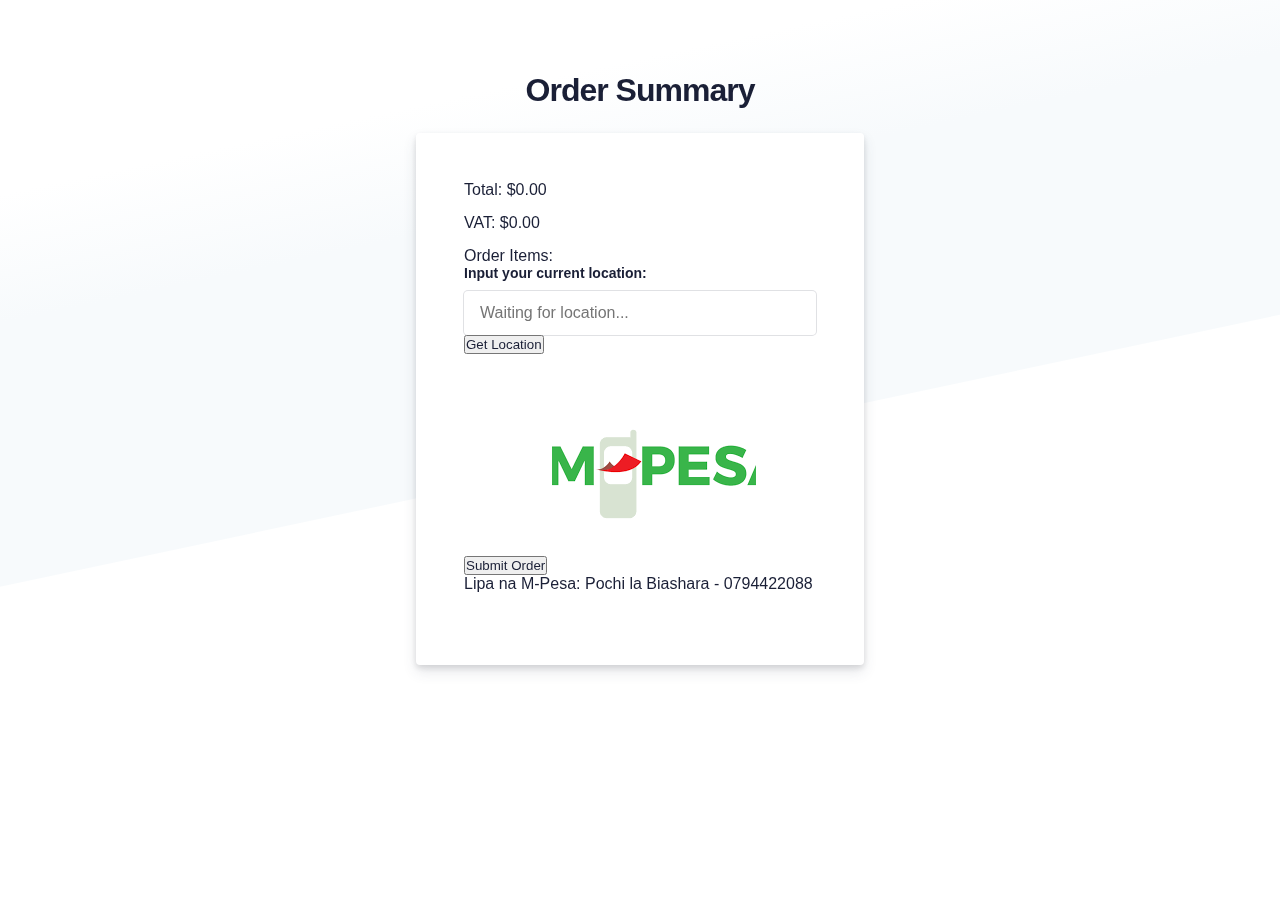
<file: checkout.html>
<!DOCTYPE html>
<html lang="en">
<head>
    <meta charset="UTF-8">
    <meta name="viewport" content="width=device-width, initial-scale=1.0">
    <title>Checkout</title>
    <link rel="stylesheet" type="text/css" href="page.css">
</head>
<body>
    <div class="login-root">
        <div class="box-root flex-flex flex-direction--column" style="min-height: 100vh;flex-grow: 1;">
            <div class="loginbackground box-background--white padding-top--64">
                <div class="loginbackground-gridContainer">
                    <div class="box-root flex-flex" style="grid-area: top / start / 8 / end;">
                        <div class="box-root" style="background-image: linear-gradient(white 0%, rgb(247, 250, 252) 33%); flex-grow: 1;">
                        </div>
                    </div>
                </div>
            </div>
            <div class="box-root padding-top--24 flex-flex flex-direction--column" style="flex-grow: 1; z-index: 9;">
                <div class="box-root padding-top--48 padding-bottom--24 flex-flex flex-justifyContent--center">
                    <h1>Order Summary</h1>
                </div>
                <div class="formbg-outer">
                    <div class="formbg">
                        <div class="formbg-inner padding-horizontal--48">
                            <div id="total" class="padding-bottom--15">Total: </div>
                            <div id="vat" class="padding-bottom--15">VAT: </div>
                            <div>Order Items:</div>
                            <div id="orderItems"></div>
                            <div class="field padding-bottom--24">
                                <label for="location">Input your current location:</label>
                                <input type="text" id="location" placeholder="Waiting for location...">
                                <button class="button" onclick="getLocation()">Get Location</button>
                            </div>
                            <div class="mpesa padding-bottom--24">
                                <button class="button" onclick="submitOrder()">Submit Order</button>
                                <img src="mpesa.png" alt="M-Pesa Logo">
                                <p>Lipa na M-Pesa: Pochi la Biashara - 0794422088</p>
                            </div>
                        </div>
                    </div>
                </div>
            </div>
        </div>
    </div>

    <script src="products.js"></script>
    <script>
        function submitOrder() {
            setTimeout(() => {
                const mpesaCode = prompt("Please enter the M-Pesa code:");
                if (mpesaCode !== null && mpesaCode !== "") {
                    setTimeout(() => {
                        alert("Order accepted. Kindly wait for its arrival.");
                    }, 1000);
                }
            }, 1000);
        }

        function getLocation() {
            console.log("Get Location button clicked"); // Debugging line
            if (navigator.geolocation) {
                navigator.geolocation.getCurrentPosition(showPosition, showError);
            } else {
                alert("Geolocation is not supported by this browser.");
            }
        }

        function showPosition(position) {
            const latitude = position.coords.latitude;
            const longitude = position.coords.longitude;
            const locationInput = document.getElementById('location');
            locationInput.value = `Latitude: ${latitude}, Longitude: ${longitude}`;

            // Open Google Maps with the obtained coordinates
            const googleMapsUrl = `https://www.google.com/maps?q=${latitude},${longitude}`;
            window.open(googleMapsUrl);
        }

        function showError(error) {
            switch (error.code) {
                case error.PERMISSION_DENIED:
                    alert("User denied the request for Geolocation.");
                    break;
                case error.POSITION_UNAVAILABLE:
                    alert("Location information is unavailable.");
                    break;
                case error.TIMEOUT:
                    alert("The request to get user location timed out.");
                    break;
                case error.UNKNOWN_ERROR:
                    alert("An unknown error occurred.");
                    break;
            }
        }

        let cart = JSON.parse(localStorage.getItem('cart')) || [];
        let total = 0;
        cart.forEach(item => {
            let positionProduct = products.findIndex((value) => value.id == item.product_id);
            let info = products[positionProduct];
            total += info.price * item.quantity;
        });
        let vat = total * 0.14;
        let totalPrice = total + vat;

        document.getElementById('total').innerText = `Total: $${total.toFixed(2)}`;
        document.getElementById('vat').innerText = `VAT: $${vat.toFixed(2)}`;

        let orderItems = document.getElementById('orderItems');
        cart.forEach(item => {
            let positionProduct = products.findIndex((value) => value.id == item.product_id);
            let info = products[positionProduct];
            let itemElement = document.createElement('div');
            itemElement.innerText = `${info.name} - Quantity: ${item.quantity}`;
            orderItems.appendChild(itemElement);
        });
    </script>
</body>
</html>
</file>
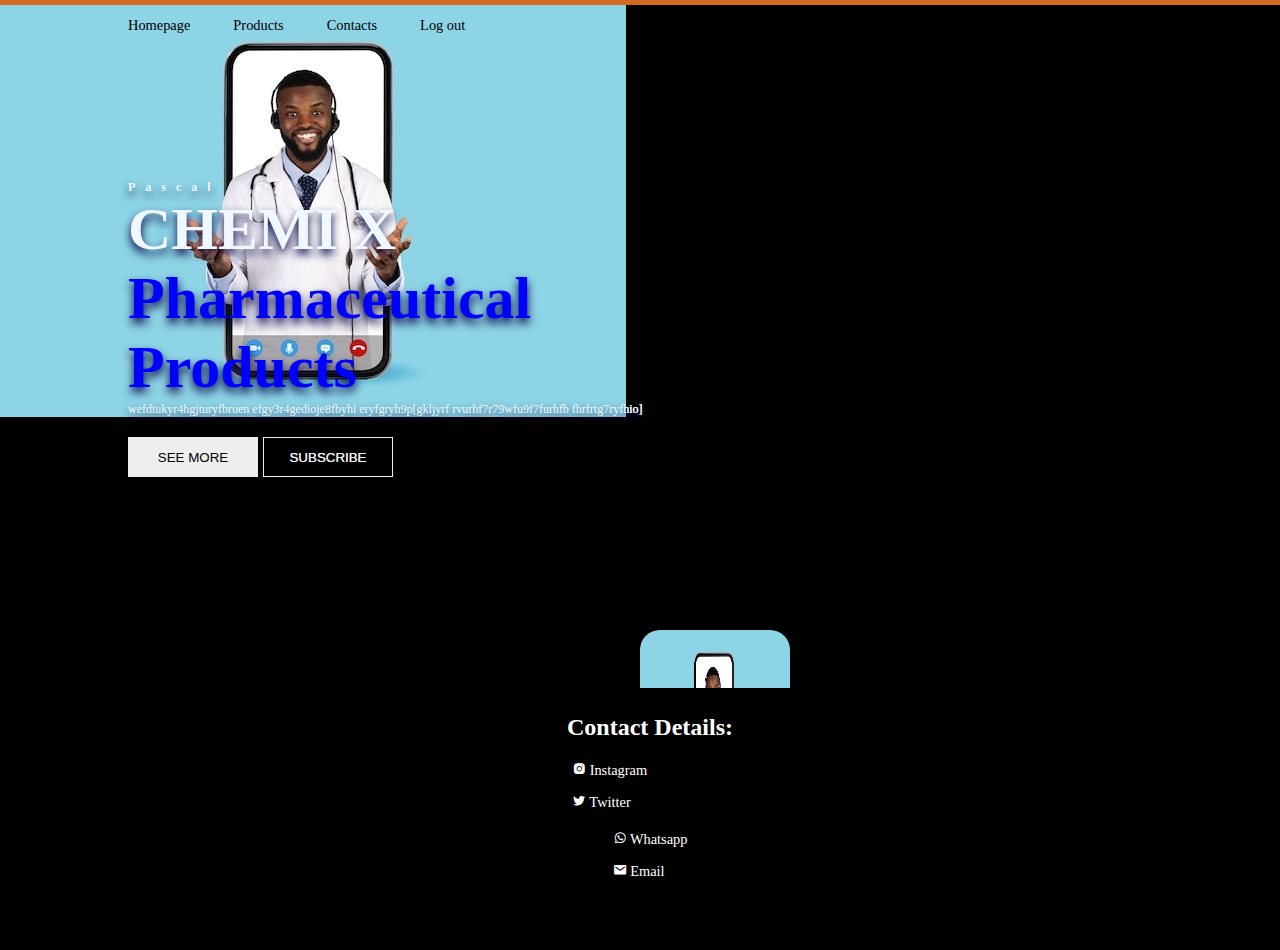
<file: contancts.html>
<!DOCTYPE html>
<html lang="en">
<head>
    <meta charset="UTF-8">
    <meta name="viewport" content="width=device-width, initial-scale=1.0">
    <title>Contancts</title>
    <link rel="stylesheet" href="homepage.css">
    <link href='https://unpkg.com/boxicons@2.1.4/css/boxicons.min.css' rel='stylesheet'>
</head>
<body>
    
<!--header-->
<header>
    <nav>
        <a href="hompage.html">Homepage</a>
        <a href="index.html">Products</a>
        <a href="contancts.html">Contacts</a>
        <a href="signup.html">Log out</a>
    </nav>
</header>

<!--carousel-->
<div class="carousel next">
    <!--list item-->
    <div class="list">
        <div class="item">
            <img src="IMG-20240403-WA0009.jpg">
            <div class="content">
       <div class="author">Pascal</div>
       <div class="title">CHEMI X</div>
       <div class="topic">Pharmaceutical Products</div>
       <div class="des">
        <h2 style="color: black;">WHERE MEDICINE MEETS STANDARD</h2>
       </div>
       <div class="buttons">
        <button>SEE MORE</button>
            <button>SUBSCRIBE</button>  
       </div>    
            </div>
        </div>
        <div class="item">
            <img src="homepage.jpeg">
            <div class="content">
       <div class="author">Pascal</div>
       <div class="title">CHEMI X</div>
       <div class="topic">Pharmaceutical Products</div>
       <div class="des">
        wefdtukyr4hgjturyfbruen efgy3r4gedioje8fbyhi eryfgryh9p[gkljyrf rvurhf7r79wfu9f7furhfb fhrfrtg7ryfhio]
       </div>
       <div class="buttons">
        <button>SEE MORE</button>
            <button>SUBSCRIBE</button>  
       </div>    
            </div>
        </div>
        <div class="item">
            <img src="IMG-20240403-WA0009.jpg">
            <div class="content">
       <div class="author">Pascal</div>
       <div class="title">CHEMI X</div>
       <div class="topic">Pharmaceutical Products</div>
       <div class="des">
        wefdtukyr4hgjturyfbruen efgy3r4gedioje8fbyhi eryfgryh9p[gkljyrf rvurhf7r79wfu9f7furhfb fhrfrtg7ryfhio]
       </div> 
            </div>
        </div>
        <div class="item">
            <img src="IMG-20240403-WA0009.jpg"">
            <div class="content">
       <div class="author">Pascal</div>
       <div class="title">CHEMI X</div>
       <div class="topic">Pharmaceutical Products</div>
       <div class="des">
        wefdtukyr4hgjturyfbruen efgy3r4gedioje8fbyhi eryfgryh9p[gkljyrf rvurhf7r79wfu9f7furhfb fhrfrtg7ryfhio]
       </div>
       <div class="buttons">
        <button>SEE MORE</button>
            <button>SUBSCRIBE</button>  
       </div>    
            </div>
        </div>
    </div>
    <!--thumbnail-->
    
   
    <div class="time"></div>
</div>
<footer>
    <div>
        <h1>Contact Details:</h2>
        <p>
            <a href="https://www.instagram.com/its_pa.scallll/">
                <i class='bx bxl-instagram-alt' style="color: #fff;"></i>
                <span class="nav-item" style="color: #fff;">Instagram</span>
            </a>
        </p>
        <p>
            <a href="https://twitter.com/">
                <i class='bx bxl-twitter' style="color: #fff;"></i>
                <span class="nav-item" style="color: #fff;">Twitter</span>
            </a>
        </p>
    </div>
    <div>
        <p>
            <a href="https://wa.me/+254794422088">
                <i class='bx bxl-whatsapp' style="color: #fff;"></i>
                <span class="nav-item" style="color: #fff;">Whatsapp</span>
            </a>
        </p>
        <p>
            <a href="mailto:pascalchuwa3434@gmail.com">
                <i class='bx bxs-envelope' style="color: #fff;"></i>
                <span class="nav-item" style="color: #fff;">Email</span>
            </a>
        </p>
    </div>
</footer>

    <script src="homeepage.js"></script>
</body>
</html>
</file>
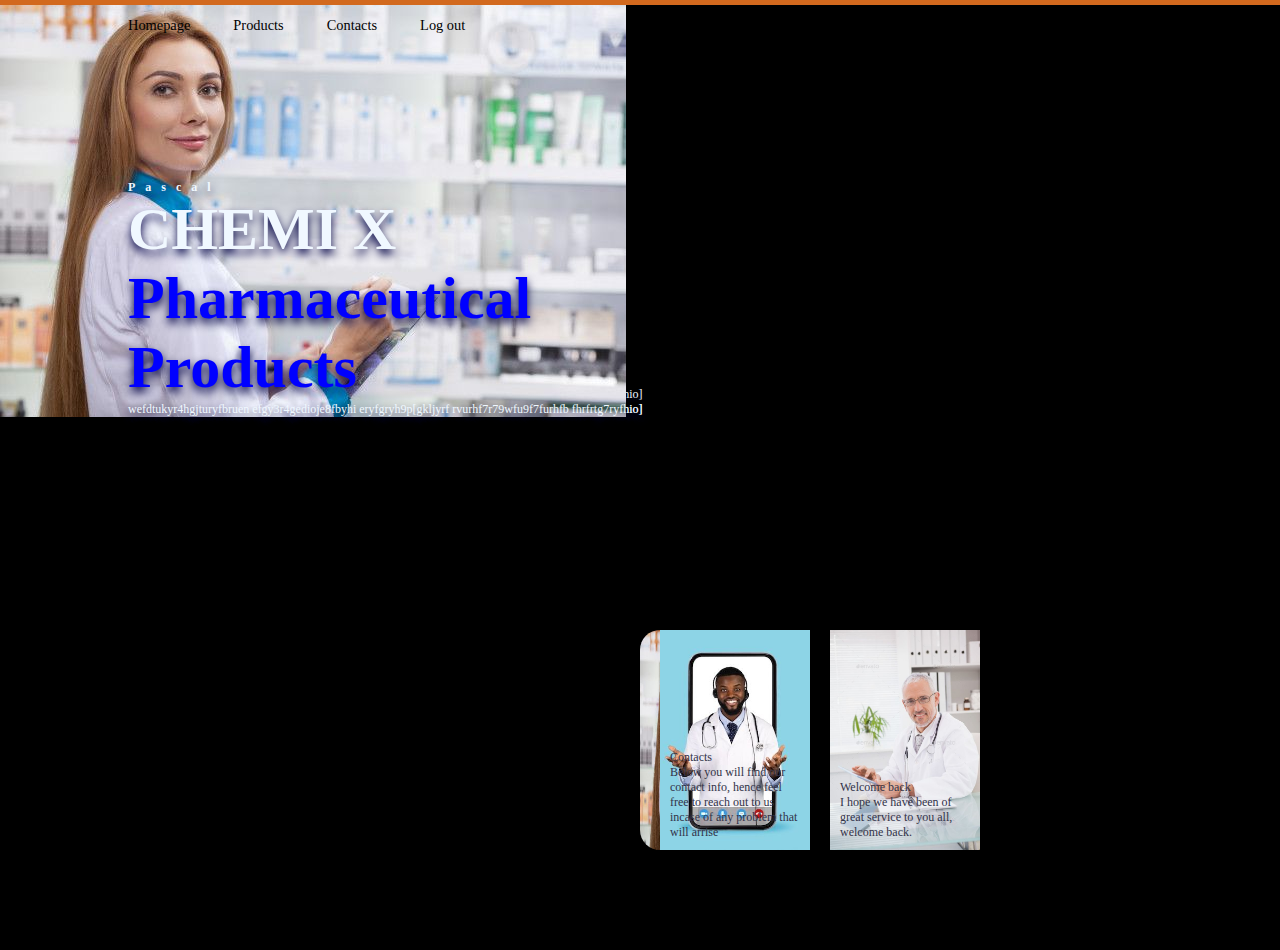
<file: hompage.html>
<!DOCTYPE html>
<html lang="en">
<head>
    <meta charset="UTF-8">
    <meta name="viewport" content="width=device-width, initial-scale=1.0">
    <title>homepage</title>
    <link rel="stylesheet" href="homepage.css">
    <link href='https://unpkg.com/boxicons@2.1.4/css/boxicons.min.css' rel='stylesheet'>
</head>
<body>
    
<!--header-->
<header>
    <nav>
        <a href="hompage.html" >Homepage</a>
        <a href="index.html">Products</a>
        <a href="contancts.html">Contacts</a>
        <a href="signup.html">Log out</a>
    </nav>
</header>

<!--carousel-->
<div class="carousel next">
    <!--list item-->
    <div class="list">
        <div class="item">
            <img src="IMG-20240403-WA0010.jpg">
            <div class="content">
      
       <div class="title">CHEMI X</div>
       <div class="topic">Pharmaceutical Products</div>
       <div class="des">
        <h2 style="color: black;">WHERE MEDICINE</h2><h2 style="color: rgb(255, 255, 255);" >MEETS STANDARD</h2> 
       </div>
 
            </div>
        </div>
        <div class="item">
            <img src="IMG-20240403-WA0010.jpg">
            <div class="content">
       
       <div class="title">CHEMI X</div>
       <div class="topic">Pharmaceutical Products</div>
       <div class="des">
        wefdtukyr4hgjturyfbruen efgy3r4gedioje8fbyhi eryfgryh9p[gkljyrf rvurhf7r79wfu9f7furhfb fhrfrtg7ryfhio]
       </div>
       
            </div>
        </div>
        <div class="item">
            <img src="IMG-20240403-WA0010.jpg">
            <div class="content">
       <div class="author">Pascal</div>
       <div class="title">CHEMI X</div>
       <div class="topic">Pharmaceutical Products</div>
       <div class="des">
        wefdtukyr4hgjturyfbruen efgy3r4gedioje8fbyhi eryfgryh9p[gkljyrf rvurhf7r79wfu9f7furhfb fhrfrtg7ryfhio]
       </div>    
            </div>
        </div>
        <div class="item">
            <img src="IMG-20240403-WA0010.jpg">
            <div class="content">
       <div class="author">Pascal</div>
       <div class="title">CHEMI X</div>
       <div class="topic">Pharmaceutical Products</div>
       <div class="des">
        wefdtukyr4hgjturyfbruen efgy3r4gedioje8fbyhi eryfgryh9p[gkljyrf rvurhf7r79wfu9f7furhfb fhrfrtg7ryfhio]
       </div>   
            </div>
        </div>
    </div>
    <!--thumbnail-->
    <div class="thumbnail">
        <div class="item">
            <img src="shopping-cart-with-pill-foils-copy-space.jpg">
            <div class="content">
                <div class="tittle" style="color: rgb(50, 51, 73);">
                    Products
                </div>
                <div class="des" style="color: rgb(50, 51, 73);">
                    In our poducts page you will find a list of all medication that you will need
                </div>
            </div>
        </div>
        <div class="item">
            <img src="IMG-20240403-WA0009.jpg">
            <div class="content">
                <div class="tittle" style="color: rgba(50, 51, 73);">
                    Contacts
                </div>
                <div class="des" style="color: rgb(50, 51, 73);">
                    Below you will find our contact info, hence feel free to reach out to us incase of any problem that will arrise
                </div>
            </div>
        </div>
        <div class="item">
            <img src="IMG-20240403-WA0012.jpg">
            <div class="content">
                <div class="tittle" style="color: rgb(50, 51, 73);">
                    Welcome back
                </div>
                <div class="des" style="color: rgb(50, 51, 73);">
                    I hope we have been of great service to you all, welcome back.
                </div>
            </div>
        </div>
     
    </div>
   
    <div class="time"></div>
</div>


    <script src="homeepage.js"></script>
</body>
</html>
</file>
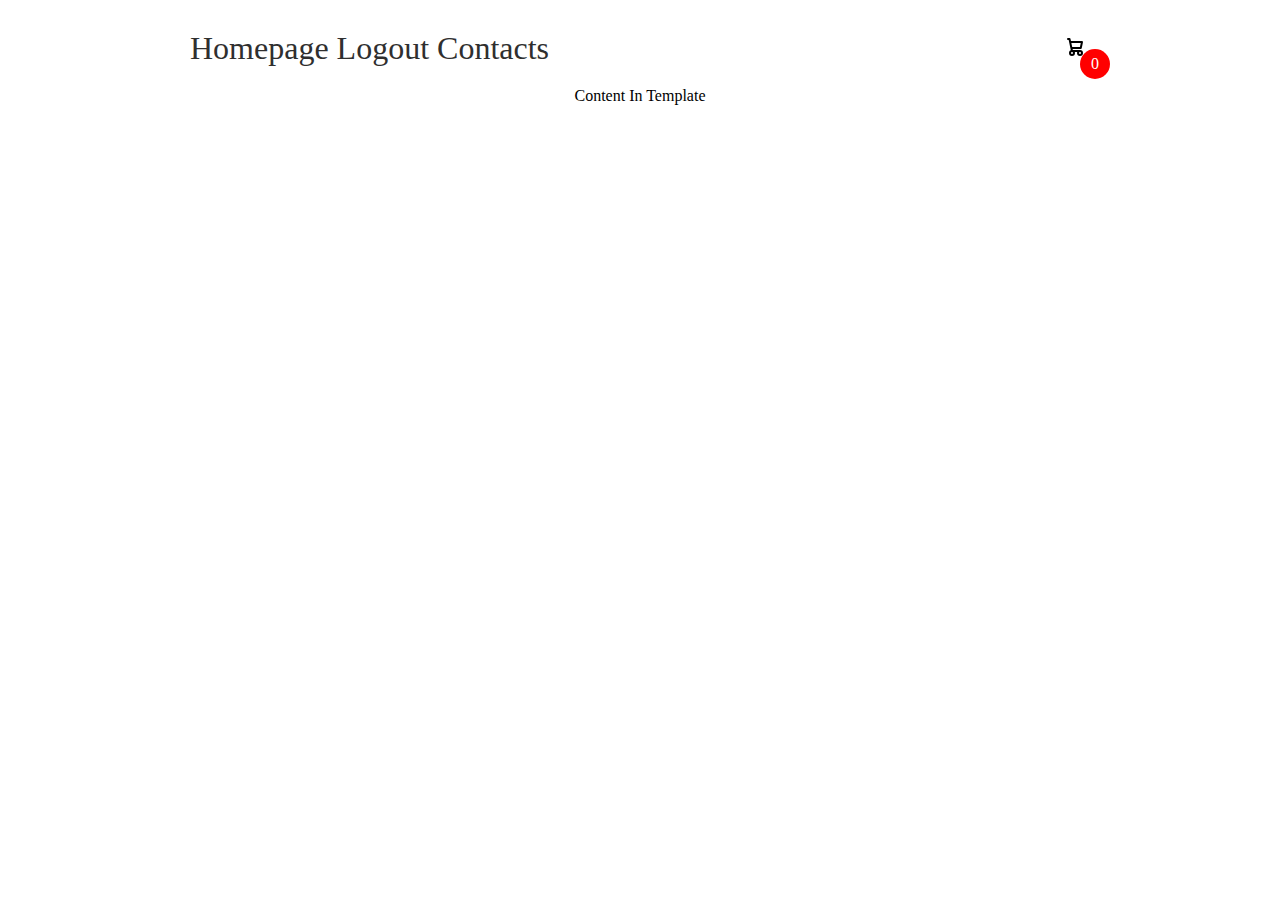
<file: medicines.html>
<!DOCTYPE html>
<html lang="en">
<head>
    <meta charset="UTF-8">
    <meta name="viewport" content="width=device-width, initial-scale=1.0">
    <title>Our Products</title>
    <link rel="stylesheet" href="medicine.css">
</head>
<body>
   
    <div class="container">
        <header>
            <div class="title">
                <a href="hompage.html">Homepage</a>
                <a href="signup.html">Logout</a>
                <a href="contancts.html">Contacts</a>
                </div>
            <div class="icon-cart">
                <svg class="w-6 h-6 text-gray-800 dark:text-white" aria-hidden="true" xmlns="http://www.w3.org/2000/svg" width="24" height="24" fill="none" viewBox="0 0 24 24">
                    <path stroke="currentColor" stroke-linecap="round" stroke-linejoin="round" stroke-width="2" d="M5 4h1.5L9 16m0 0h8m-8 0a2 2 0 1 0 0 4 2 2 0 0 0 0-4Zm8 0a2 2 0 1 0 0 4 2 2 0 0 0 0-4Zm-8.5-3h9.25L19 7H7.312"/>
                  </svg>
<span>0</span>                  
            </div>
        </header>
       <div id="contentTab">
        Content In Template
        </div>
    </div>
    <div class="cartTab">
        <h1>Shopping cart</h1>
        <div class="listCart">
            Show item here
        </div>
        <h4 id="total">Total:</h4>
        <div class="btn">
            <button class="close">CLOSE</button>
          <a href="checkout.html"  ><button class="checkOut">
                checkout
            </button>
          </a>
        </div>
    </div>
<script>
    document.addEventListener("DOMContentLoaded", function() {
        const calculateTotalPrice = () => {
            let totalPrice = 0;
            const cartItems = JSON.parse(localStorage.getItem('cart'));
            if (cartItems) {
                cartItems.forEach(item => {
                    totalPrice += item.price * item.quantity;
                });
            }
            return totalPrice;
        }

        const updateTotalPrice = () => {
            const total = calculateTotalPrice();
            const totalElement = document.getElementById('total');
            totalElement.innerHTML = `Total: $${total}`;
        }

        updateTotalPrice();
    });
</script>
</body>
</html>
</file>
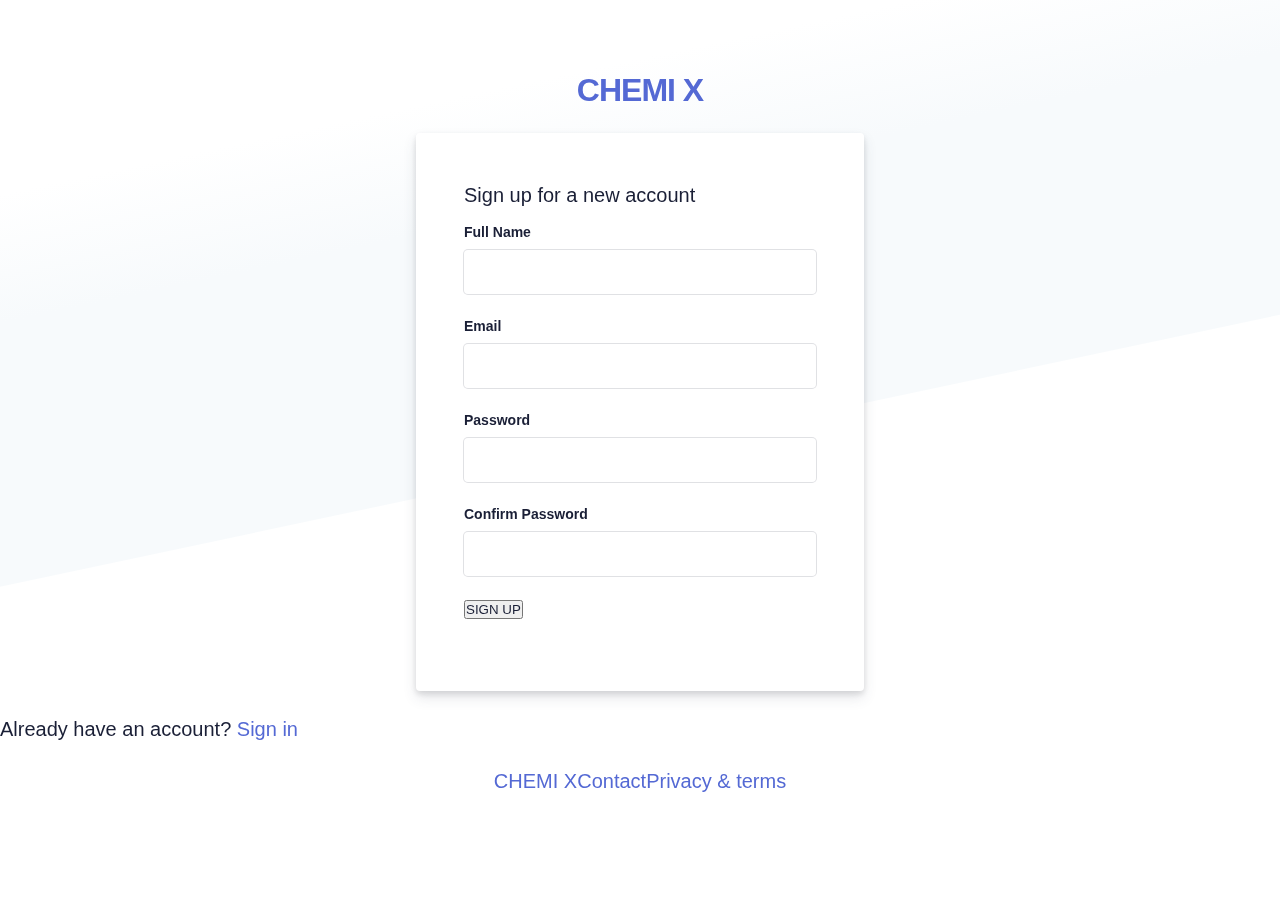
<file: newaccount.html>
<!DOCTYPE html>
<html lang="en">
<head>
    <meta charset="UTF-8">
    <title>CHEMI X SIGN-UP</title>
    <link rel="stylesheet" type="text/css" href="page.css">
    <script>
        function redirectToSignUp() {
            alert("Data stored successfully!");
            window.location.href = "signup.html";
        }
    </script>
</head>
<body>
  <div class="login-root">
    <div class="box-root flex-flex flex-direction--column" style="min-height: 100vh;flex-grow: 1;">
      <div class="loginbackground box-background--white padding-top--64">
        <div class="loginbackground-gridContainer">
          <div class="box-root flex-flex" style="grid-area: top / start / 8 / end;">
            <div class="box-root" style="background-image: linear-gradient(white 0%, rgb(247, 250, 252) 33%); flex-grow: 1;"></div>
          </div>
        </div>
      </div>
      <div class="box-root padding-top--24 flex-flex flex-direction--column" style="flex-grow: 1; z-index: 9;">
        <div class="box-root padding-top--48 padding-bottom--24 flex-flex flex-justifyContent--center">
          <h1><a href="#" rel="dofollow">CHEMI X</a></h1>
        </div>
        <div class="formbg-outer">
          <div class="formbg">
            <div class="formbg-inner padding-horizontal--48">
              <span class="padding-bottom--15">Sign up for a new account</span>
              <form id="signup-form" onsubmit="signup(event)" >
                <div class="field padding-bottom--24">
                  <label for="fullname">Full Name</label>
                  <input type="text" name="fullname">
                </div>
                <div class="field padding-bottom--24">
                  <label for="email">Email</label>
                  <input type="email" name="email">
                </div>
                <div class="field padding-bottom--24">
                  <label for="password">Password</label>
                  <input type="password" name="password">
                </div>
                <div class="field padding-bottom--24">
                  <label for="confirm-password">Confirm Password</label>
                  <input type="password" name="confirm-password">
                </div>
                <div class="field padding-bottom--24">
                  <button type="button" onclick="redirectToSignUp()">SIGN UP</button>
                </div>
              </form>
            </div>
          </div>
          <div class="footer-link padding-top--24">
            <span>Already have an account? <a href="signup.html">Sign in</a></span>
            <div class="listing padding-top--24 padding-bottom--24 flex-flex center-center">
              <span><a href="pagesigniup.html">CHEMI X</a></span>
              <span><a href="contancts.html">Contact</a></span>
              <span><a href="https://policies.google.com/privacy?hl=en-US">Privacy & terms</a></span>
            </div>
          </div>
        </div>
      </div>
    </div>
  </div>
  <script>
    async function signup(event) {
      event.preventDefault();
      const formData = new FormData(document.getElementById("signup-form"));
      const response = await fetch("http://localhost:8080/signup", {
        method: "POST",
        body: JSON.stringify({
          full_name: formData.get("fullname"),
          email: formData.get("email"),
          password: formData.get("password")
        }),
        headers: {
          "Content-Type": "application/json"
        }
      });
      if (response.ok) {
        alert("Signup successful!");
      } else {
        alert("Signup failed!");
      }
    }
  </script>
</body>
</html>
</file>
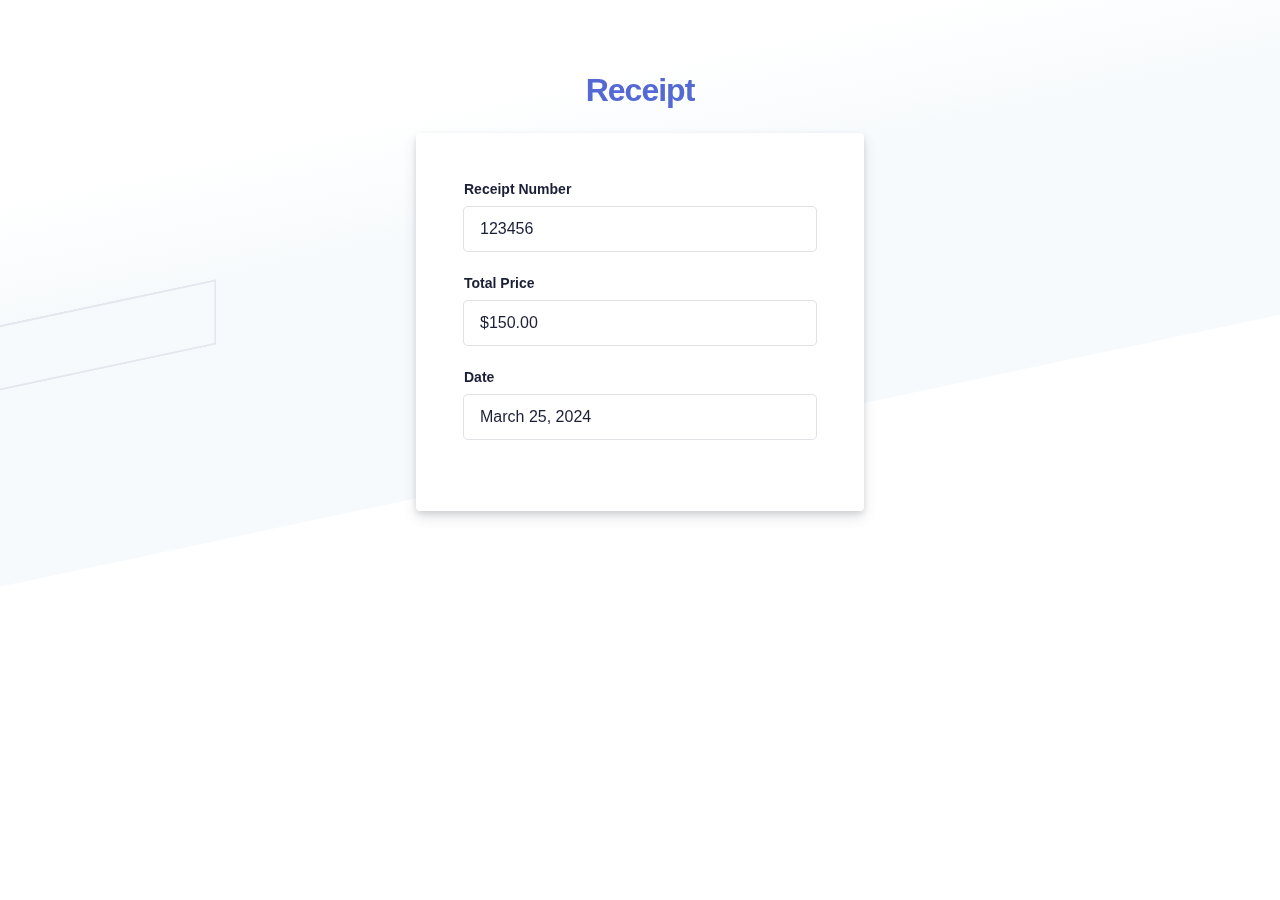
<file: receipt.html>
<!DOCTYPE html>
<html lang="en">
<head>
  <meta charset="UTF-8">
  <meta name="viewport" content="width=device-width, initial-scale=1.0">
  <title>Receipt</title>
  <link rel="stylesheet" type="text/css" href="page.css">
</head>
<body>
  <div class="login-root">
    <div class="box-root flex-flex flex-direction--column" style="min-height: 100vh;flex-grow: 1;">
      <div class="loginbackground box-background--white padding-top--64">
        <div class="loginbackground-gridContainer">
          <div class="box-root flex-flex" style="grid-area: top / start / 8 / end;">
            <div class="box-root" style="background-image: linear-gradient(white 0%, rgb(247, 250, 252) 33%); flex-grow: 1;">
            </div>
          </div>
          <div class="box-root flex-flex" style="grid-area: 4 / 2 / auto / 5;">
            <div class="box-root box-divider--light-all-2 animationLeftRight tans3s" style="flex-grow: 1;"></div>
          </div>
          <!-- Add other background elements if needed -->
        </div>
      </div>
      <div class="box-root padding-top--24 flex-flex flex-direction--column" style="flex-grow: 1; z-index: 9;">
        <div class="box-root padding-top--48 padding-bottom--24 flex-flex flex-justifyContent--center">
          <h1><a href="#" rel="dofollow">Receipt</a></h1>
        </div>
        <div class="formbg-outer">
          <div class="formbg">
            <div class="formbg-inner padding-horizontal--48">
              <!-- Receipt Content -->
              <div class="field padding-bottom--24">
                <label for="receipt-number">Receipt Number</label>
                <input type="text" id="receipt-number" name="receipt-number" readonly value="123456">
              </div>
              <div class="field padding-bottom--24">
                <label for="total-price">Total Price</label>
                <input type="text" id="total-price" name="total-price" readonly value="$150.00">
              </div>
              <div class="field padding-bottom--24">
                <label for="date">Date</label>
                <input type="text" id="date" name="date" readonly value="March 25, 2024">
              </div>
            </div>
          </div>
        </div>
      </div>
    </div>
  </div>

  <!-- Linking to your JavaScript file -->
  <script src="medicine.js"></script>
</body>
</html>
</file>
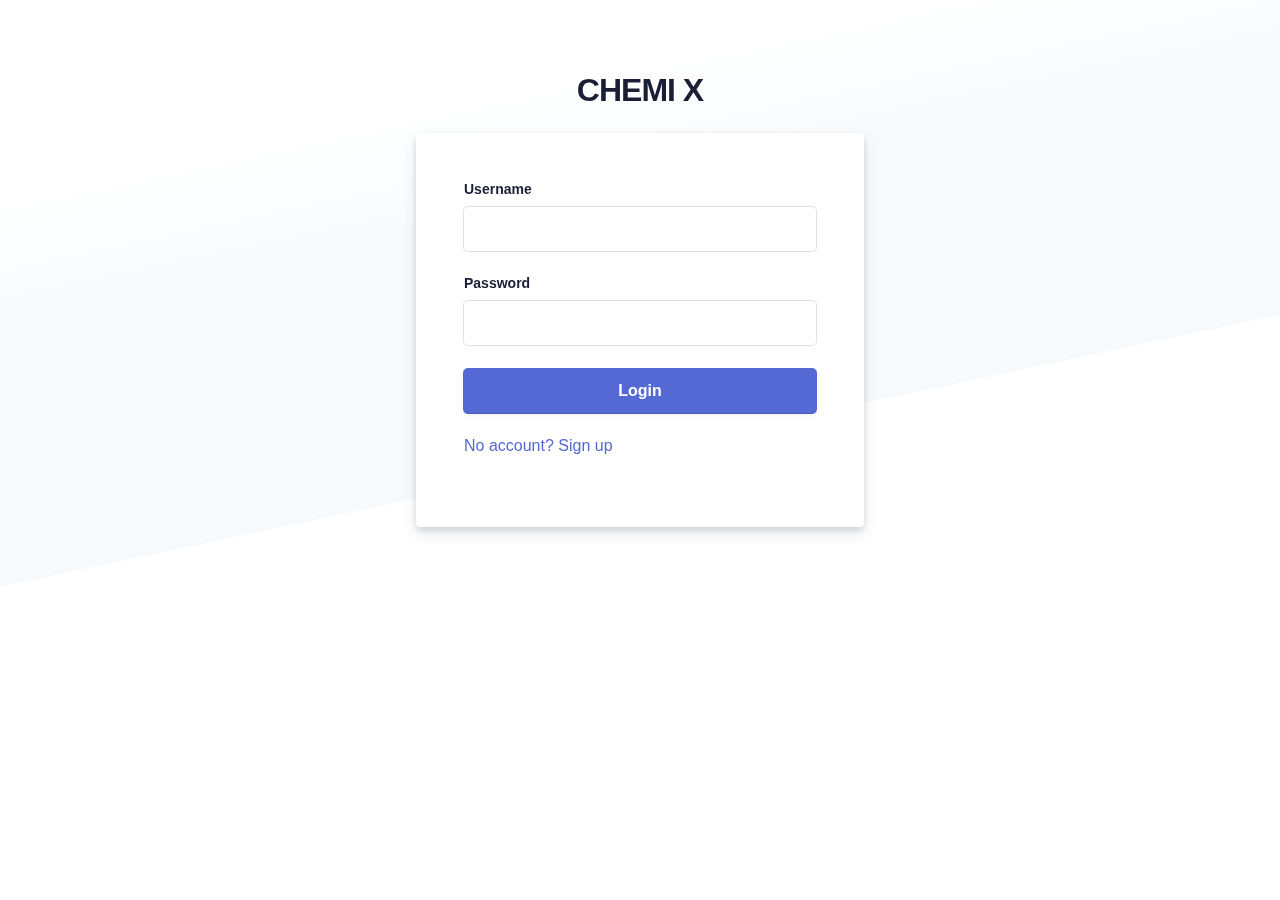
<file: signup.html>
<!DOCTYPE html>
<html lang="en">
<head>
    <meta charset="UTF-8">
    <title>Login</title>
    <link rel="stylesheet" type="text/css" href="page.css">
</head>
<body>
    <div class="login-root">
        <div class="box-root flex-flex flex-direction--column" style="min-height: 100vh;flex-grow: 1;">
            <div class="loginbackground box-background--white padding-top--64">
                <div class="loginbackground-gridContainer">
                    <div class="box-root flex-flex" style="grid-area: top / start / 8 / end;">
                        <div class="box-root" style="background-image: linear-gradient(white 0%, rgb(247, 250, 252) 33%); flex-grow: 1;"></div>
                    </div>
                </div>
            </div>
            <div class="box-root padding-top--24 flex-flex flex-direction--column" style="flex-grow: 1; z-index: 9;">
                <div class="box-root padding-top--48 padding-bottom--24 flex-flex flex-justifyContent--center">
                    <h1>CHEMI X</h1>
                </div>
                <div class="formbg-outer">
                    <div class="formbg">
                        <div class="formbg-inner padding-horizontal--48">
                            <form id="login-form" action="hompage.html" method="GET">
                                <div class="field padding-bottom--24">
                                    <label for="username">Username</label>
                                    <input type="text" id="username" name="username" required>
                                </div>
                                <div class="field padding-bottom--24">
                                    <label for="password">Password</label>
                                    <input type="password" id="password" name="password" required>
                                </div>
                                <div class="field padding-bottom--24">
                                  <a href="hompage.html"><input type="submit" value="Login"></a>  
                                </div>
                            </form>
                            <div class="field padding-bottom--24">
                                <a href="newaccount.html">No account? Sign up</a>
                            </div>
                        </div>
                    </div>
                </div>
            </div>
        </div>
    </div>
</body>
</html>
</file>
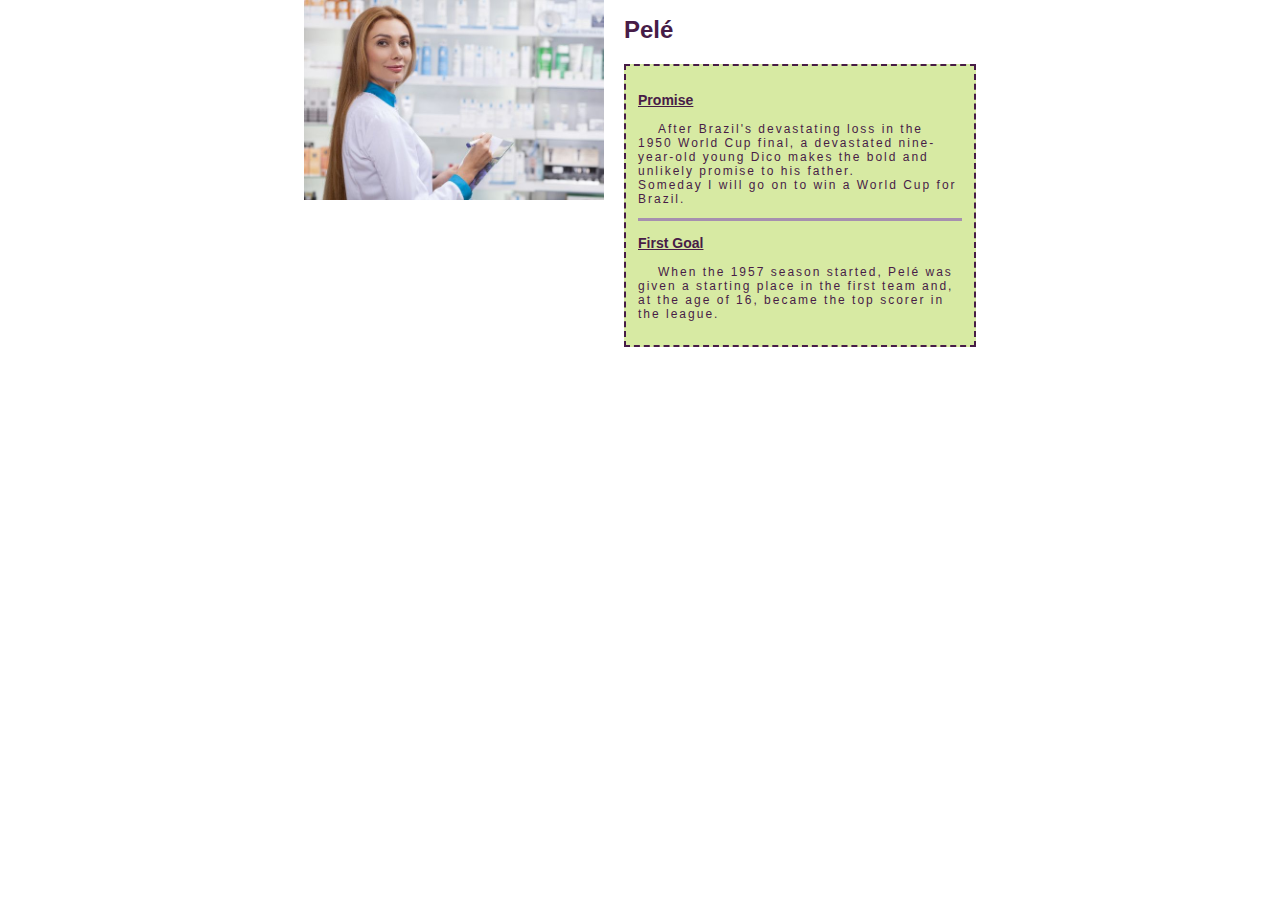
<file: trial.html>
<!DOCTYPE html>
<html lang="en">
<head>
    <meta charset="UTF-8">
    <meta name="viewport" content="width=device-width, initial-scale=1.0">
    <title>Pelé</title>
    <link rel="stylesheet" href="trial.css">
</head>
<body>
    <div class="container">
        <img src="IMG-20240403-WA0010.jpg" alt="Pelé" class="image-left">
        <div class="main-content">
            <h1>Pelé</h1>
            <section class="content">
                <h3 class="heading">Promise</h3>
                <p class="paragraph">After Brazil's devastating loss in the 1950 World Cup final, a devastated nine-year-old young Dico makes the bold and unlikely promise to his father.<br> Someday I will go on to win a World Cup for Brazil.</p>
                <div class="separator"></div>
                <h3 class="heading">First Goal</h3>
                <p class="paragraph">When the 1957 season started, Pelé was given a starting place in the first team and, at the age of 16, became the top scorer in the league.</p>
            </section>
        </div>
    </div>
</body>
</html>
</file>
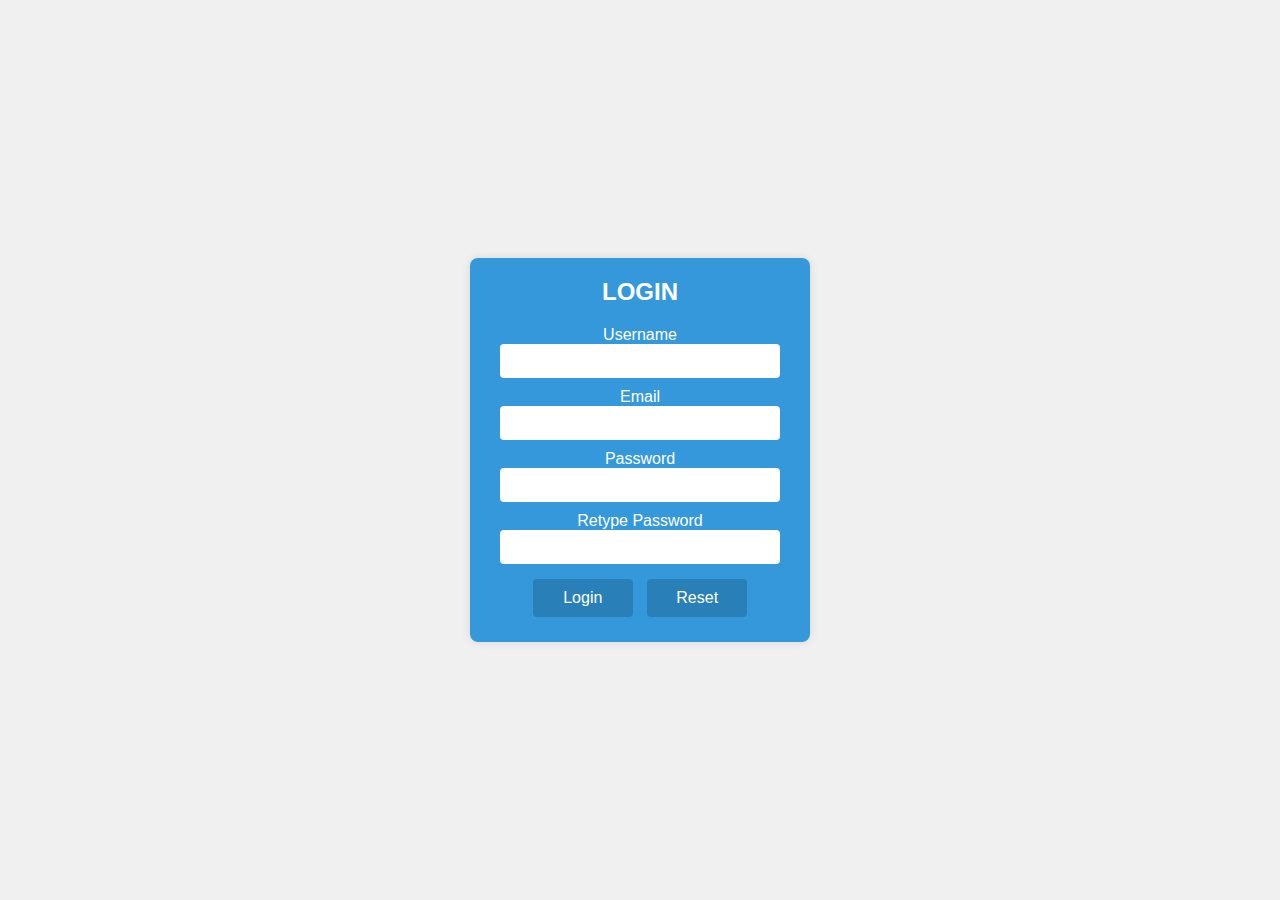
<file: wayne.html>
<!DOCTYPE html>
<html lang="en">
<head>
    <meta charset="UTF-8">
    <meta name="viewport" content="width=device-width, initial-scale=1.0">
    <title>Login Form with Validation</title>
    <style>
        /* CSS styles (same as previous example) */
        body {
            font-family: Arial, sans-serif;
            background-color: #f0f0f0;
            display: flex;
            justify-content: center;
            align-items: center;
            height: 100vh;
            margin: 0;
        }
        .login-box {
            width: 300px;
            padding: 20px;
            background-color: #3498db;
            border-radius: 8px;
            box-shadow: 0 0 10px rgba(0,0,0,0.1);
            color: #fff;
            text-align: center;
        }
        .login-box h2 {
            margin-top: 0;
        }
        .login-box input[type="text"],
        .login-box input[type="email"],
        .login-box input[type="password"] {
            width: calc(100% - 20px);
            padding: 8px;
            margin-bottom: 10px;
            border: none;
            border-radius: 4px;
            box-sizing: border-box;
            font-size: 16px;
        }
        .login-box input[type="submit"],
        .login-box input[type="reset"] {
            width: 100px;
            padding: 10px;
            margin: 5px;
            border: none;
            border-radius: 4px;
            background-color: #2980b9;
            color: #fff;
            cursor: pointer;
            font-size: 16px;
        }
        .login-box input[type="submit"]:hover,
        .login-box input[type="reset"]:hover {
            background-color: #1e90ff;
        }
    </style>
</head>
<body>

<div class="login-box">
    <h2>LOGIN</h2>
    <form id="loginForm" onsubmit="return validateForm()">
        <label for="username">Username</label><br>
        <input type="text" id="username" name="username" required><br>

        <label for="email">Email</label><br>
        <input type="email" id="email" name="email" required><br>

        <label for="password">Password</label><br>
        <input type="password" id="password" name="password" required><br>

        <label for="retype-password">Retype Password</label><br>
        <input type="password" id="retype-password" name="retype-password" required><br>

        <input type="submit" value="Login">
        <input type="reset" value="Reset">
    </form>
</div>

<script>
    function validateForm() {
        var username = document.getElementById('username').value.trim();
        var email = document.getElementById('email').value.trim();
        var password = document.getElementById('password').value.trim();
        var retypePassword = document.getElementById('retype-password').value.trim();

        if (username === '' || email === '' || password === '' || retypePassword === '') {
            alert('Please fill in all fields.');
            return false;
        }

        return true;
    }
</script>

</body>
</html>
</file>
<file: page.css>
* {
  padding: 0;
  margin: 0;
  color: #1a1f36;
  box-sizing: border-box;
  word-wrap: break-word;
  font-family: -apple-system,BlinkMacSystemFont,Segoe UI,Roboto,Helvetica Neue,Ubuntu,sans-serif;
}

body {
  min-height: 100%;
  background-color: #ffffff;
}

h1 {
  letter-spacing: -1px;
}

a {
  color: #5469d4;
  text-decoration: unset;
}

.login-root {
  background: #fff;
  display: flex;
  width: 100%;
  min-height: 100vh;
  overflow: hidden;
}

.loginbackground {
  min-height: 692px;
  position: fixed;
  bottom: 0;
  left: 0;
  right: 0;
  top: 0;
  z-index: 0;
  overflow: hidden;
}

.flex-flex {
  display: flex;
}

.align-center {
  align-items: center; 
}

.center-center {
  align-items: center;
  justify-content: center;
}

.box-root {
  box-sizing: border-box;
}

.flex-direction--column {
  -ms-flex-direction: column;
  flex-direction: column;
}

.loginbackground-gridContainer {
  display: -ms-grid;
  display: grid;
  -ms-grid-columns: [start] 1fr [left-gutter] (86.6px)[16] [left-gutter] 1fr [end];
  grid-template-columns: [start] 1fr [left-gutter] repeat(16,86.6px) [left-gutter] 1fr [end];
  -ms-grid-rows: [top] 1fr [top-gutter] (64px)[8] [bottom-gutter] 1fr [bottom];
  grid-template-rows: [top] 1fr [top-gutter] repeat(8,64px) [bottom-gutter] 1fr [bottom];
  justify-content: center;
  margin: 0 -2%;
  transform: rotate(-12deg) skew(-12deg);
}

.box-divider--light-all-2 {
  box-shadow: inset 0 0 0 2px #e3e8ee;
}

.box-background--blue {
  background-color: #5469d4;
}

.box-background--white {
  background-color: #ffffff; 
}

.box-background--blue800 {
  background-color: #212d63;
}

.box-background--gray100 {
  background-color: #e3e8ee;
}

.box-background--cyan200 {
  background-color: #7fd3ed;
}

.padding-top--64 {
  padding-top: 64px;
}

.padding-top--24 {
  padding-top: 24px;
}

.padding-top--48 {
  padding-top: 48px;
}

.padding-bottom--24 {
  padding-bottom: 24px;
}

.padding-horizontal--48 {
  padding: 48px;
}

.padding-bottom--15 {
  padding-bottom: 15px;
}

.flex-justifyContent--center {
  -ms-flex-pack: center;
  justify-content: center;
}

.formbg {
  margin: 0px auto;
  width: 100%;
  max-width: 448px;
  background: white;
  border-radius: 4px;
  box-shadow: rgba(60, 66, 87, 0.12) 0px 7px 14px 0px, rgba(0, 0, 0, 0.12) 0px 3px 6px 0px;
}

span {
  display: block;
  font-size: 20px;
  line-height: 28px;
  color: #1a1f36;
}

label {
  margin-bottom: 10px;
}

.reset-pass a,label {
  font-size: 14px;
  font-weight: 600;
  display: block;
}

.reset-pass > a {
  text-align: right;
  margin-bottom: 10px;
}

.grid--50-50 {
  display: grid;
  grid-template-columns: 50% 50%;
  align-items: center;
}

.field input {
  font-size: 16px;
  line-height: 28px;
  padding: 8px 16px;
  width: 100%;
  min-height: 44px;
  border: unset;
  border-radius: 4px;
  outline-color: rgb(84 105 212 / 0.5);
  background-color: rgb(255, 255, 255);
  box-shadow: rgba(0, 0, 0, 0) 0px 0px 0px 0px, 
              rgba(0, 0, 0, 0) 0px 0px 0px 0px, 
              rgba(0, 0, 0, 0) 0px 0px 0px 0px, 
              rgba(60, 66, 87, 0.16) 0px 0px 0px 1px, 
              rgba(0, 0, 0, 0) 0px 0px 0px 0px, 
              rgba(0, 0, 0, 0) 0px 0px 0px 0px, 
              rgba(0, 0, 0, 0) 0px 0px 0px 0px;
}

input[type="submit"] {
  background-color: rgb(84, 105, 212);
  box-shadow: rgba(0, 0, 0, 0) 0px 0px 0px 0px, 
              rgba(0, 0, 0, 0) 0px 0px 0px 0px, 
              rgba(0, 0, 0, 0.12) 0px 1px 1px 0px, 
              rgb(84, 105, 212) 0px 0px 0px 1px, 
              rgba(0, 0, 0, 0) 0px 0px 0px 0px, 
              rgba(0, 0, 0, 0) 0px 0px 0px 0px, 
              rgba(60, 66, 87, 0.08) 0px 2px 5px 0px;
  color: #fff;
  font-weight: 600;
  cursor: pointer;
}

.field-checkbox input {
  width: 20px;
  height: 15px;
  margin-right: 5px; 
  box-shadow: unset;
  min-height: unset;
}

.field-checkbox label {
  display: flex;
  align-items: center;
  margin: 0;
}

a.ssolink {
  display: block;
  text-align: center;
  font-weight: 
  button {
    background-color: #007bff;
    color: #fff;
    border: none;
    padding: 12px 24px;
    font-size: 16px;
    cursor: pointer;
    border-radius: 4px;
    transition: background-color 0.3s ease;
  }

  button:hover {
    background-color: #0056b3;
  }
  .button {
    background-color: rgb(39, 39, 99); /* Set button background color */
    color: white; /* Set button text color */
    border: none; /* Remove button border */
    padding: 10px 20px; /* Add padding to the button */
    cursor: pointer; /* Change cursor to pointer on hover */
    transition: background-color 0.3s; /* Add transition effect */
}

/* Define hover effect for buttons */
.button:hover {
    background-color: rgb(126, 36, 0); /* Change background color on hover */
}
</file>
<file: homepage.css>
body{
    font-family: Cambria, Cochin, Georgia, Times, 'Times New Roman', serif;
    background-color: black;
    color:rgb(255, 255, 255);
    margin: 0;
    font-size: 12px;
    padding-bottom: 50px;
}
 a{
    text-decoration: none;
    color: black;
    font-weight: 500;
    font-size: larger;

 }
 header{
    width: 1140px;
    max-width: 80%;
    height: 50px;
    margin: auto;
    display: flex;
    align-items: center;
    position: relative;
    z-index: 100;
 }
 header a{
margin-right: 40px;
 }
 .carousel{
    width:100vw;
    height: 100vh;
    overflow: hidden;
    margin-top: -50px;
 }
 .carousel .list .item{
    position:absolute;
    top: 0;
    left: 0;
    bottom: 0;
    right: 0;
 }
 .carousel .carousel .list .item img{
    width: 100%;
    height: 100%;
    object-fit: cover;
 }
 .carousel .list .item .content{
position: absolute;
top: 20%;
width: 1140px;
max-width: 80%;
left: 50%;
transform: translateX(-50%);
padding-right: 30%;
box-sizing: border-box;
color: aliceblue;
text-shadow:0 5px 10px #004 ;
 }
 .carousel .list .item .content .author{
    font-weight: bold;
    letter-spacing: 10px;
 }
 .carousel .list .item .content .title,
 .carousel .list .item .content .topic{
    font-weight: bold;
    font-size: 5em;
    list-style: 1.3em;
 }
.carousel .list .item .content .topic{
    color: blue;
}
.carousel .list .item .content .buttons{
display: grid;
grid-template-columns: repeat(2, 130px);
grid-template-rows: 40px;
gap: 5px;
margin-top: 20px;
}
.carousel .list .item .content button{
    border: none;
    background-color: #eee;
    font-family: 'Lucida Sans', 'Lucida Sans Regular', 'Lucida Grande', 'Lucida Sans Unicode', Geneva, Verdana, sans-serif;
    font-weight: 500;
}
.carousel .list .item .content button:nth-child(2){
    background-color: transparent;
    color: #eee;
    border: 1px solid #eee;
}

.thumbnail{
    position: absolute;
    bottom: 50px;
    left: 50%;
    width: max-content;
    z-index: 100;
    display: flex;
    gap: 20px;   
}
.thumbnail .item{
    width: 150px;
    height: 220px;
    flex-shrink: 0;
    position: relative;
}
.thumbnail .item img{
    width:100%;
    height: 100%;
    object-fit: cover;
}
.thumbnail .item .content{
    position: absolute;
    bottom: 10px;
    left: 10px;
    right: 10px;
}
.thumbnail .item .content .title{
    font-weight: bold;
}
.arrows{
    position: absolute;
    top: 80%;
    right: 52%;
    width: 300px;
    max-width: 30%;
    display: flex;
    gap: 10px;
    align-items: center;
}
.arrows button{
    width: 40px;
    height: 40px;
    border-radius: 50%;
    background-color: #eee4;
    border: none;
    font-family: 'Segoe UI', Tahoma, Geneva, Verdana, sans-serif;
    color: #eee;
    font-weight: bold;
    font-size: large;
    transition: 0.5s;
    z-index:100;
}
.arrows button:hover{
    background-color: #eee;
    color: #555;
}
.carousel .list .item:nth-child(1){
    z-index: 1;
}
.carousel .list .item:nth-child(1) .author,
.carousel .list .item:nth-child(1) .title,
.carousel .list .item:nth-child(1) .topic,
.carousel .list .item:nth-child(1) .des,
.carousel .list .item:nth-child(1) .buttons{
    transform: translateY(50px);
    filter: blur(20px);
    opacity:0;
    animation: showContent 0.5s 1s linear 1 forwards;
}
@keyframes showContent{
    to{
        opacity:1;
        filter:blur(0);
        transform: translateY(O);
    }
}
.carousel .list .item:nth-child(1) .title{
    animation-delay: 0.5s;
}
.carousel .list .item:nth-child(1) .topic{
    animation-delay: 0.7s;
}
.carousel .list .item:nth-child(1) .des{
    animation-delay: 0.9s;
}
.carousel .list .item:nth-child(1) .buttons{
    animation-delay: 1.1s;
}
.carousel.next .list .item:nth-child(1) img{
    width:150px;
    height: 220px;
    position: absolute;
    left: 50%;
    bottom: 50px;
    border-radius: 20px;
    animation:showImage 0.5s linear 1 forwards;
}
@keyframes showImage{
    to{
        width:100%;
        height:100%;
        left: 0;
        bottom: 0;
        border-radius: 0;
    }
}
.carousel.next .thumbnail .item:nth-child(1){
    width:0;
    overflow: hidden;
    animation: showThumbnail 0.5s linear 1 forwards;
}
@keyframes showThumbnail{
    to{
        width:150px;
    }
}
.carousel.next .thumnbnail{
    transform: translateX(150px);
    animation: transformThumbnail 0.5s linear 1 forwards ;
}
@-o-keyframes transformThumbnail{
    to{
        transform: translateX(0);
    }
}
/*effect prev click*/
.carousel.prev .list .item:nth-child(2){
    z-index: 2;
}
.carousel.prev .list .item:nth-child(2) img{
    position: absolute;
    bottom: 0;
    left: 0;
    animation: outImage 0.5s linear 1 forwards;
}
@keyframes outImage{
    to{
        width:150px;
        height: 220px;
        border-radius: 20px;
        left: 50%;
        bottom: 50px;
    }
}
.carousel.prev .thumbnail .item:nth-child(1){
    width: 0;
    overflow: hidden;
    opacity: 0;
    animation: showThumbnail 0.5s linear 1 forwards;
}
.carousel.prev .list .item:nth-child(2) .author,
.carousel.prev .list .item:nth-child(2) .title,
.carousel.prev .list .item:nth-child(2) .topic,
.carousel.prev .list .item:nth-child(2) .des,
.carousel.prev .list .item:nth-child(2) .buttons{
    animation:contentOut 1.5s linear 1 forwards;
}
@keyframes contentOut{
    to{
        transform:translateY(150px);
        filter:blur(20px);
        opacity:(0);
    }
}
.carousel.next .arrows button,
.carousel.prev .arrows button{
pointer-events:none;
}
/*time?*/
.time{
    width:0%;
    height: 5px;
    background-color: chocolate;
    position: absolute;
    z-index: 100;
    top: 0;
    left: 0;
}
.carousel.next .time,
.carousel.prev .time{
    width: 100%;
    animation: timeRunning 2s linear 1 forwards;
}
@keyframes timeRunning{
    to{
        width: 0;
    }
}
@media screen and (max-width:678px) {
    .carousel .list .item .content{
        padding-right: 0;
    }
    .carousel.list .item .content .title{
        font-size: 30px;
    }
}
footer {
    position: fixed;
    bottom: 0;
    left: 0;
    width: 100%;
    background-color: black;
    color: white;
    padding: 10px;
    z-index: 99;
    display: flex;
    flex-direction: column;
    justify-content: center;
    align-items: center;
    max-height: 25vh; /* Limit the height of the footer */
    overflow-y: auto; /* Enable scrolling if content exceeds max height */
}

footer p {
    margin: 5px 0; /* Add some margin between items */
}

footer a {
    display: inline-block; /* Ensure links are displayed in a block */
    margin: 5px; /* Add some margin around links */
}
</file>
<file: medicine.css>
body{
    margin: 0;
    font-family: Poppins;
}
svg{
    width: 30px;
}

a{
    text-decoration: none;
    color: #2F2F2F;
}
button{
    cursor: pointer;
}
.container{
    width: 900px;
    margin: auto;
    max-width: 90vw;
    text-align: center;
    padding-top: 10px;
    transition: 0.5s;
}
header{
    display: flex;
    justify-content: space-between;
    align-items: center;
    padding: 20px 0;
}
.icon-cart{
    position: relative;
}
.icon-cart span{
    position: absolute;
    background-color: red;
    width: 30px;
    height: 30px;
    display: flex;
    justify-content: center;
    align-items: center;
    border-radius: 50%;
    color: #fff;
    top: 50%;
    right: -20px;
}
.title{
    font-size: xx-large;
}

.cartTab{
    width: 400px;
    max-width: 100%;
    background-color: #353432;
    color: #eee;
    position: fixed;
    top: 0;
    right: 0px;
    bottom: 0;
    display: grid;
    grid-template-rows: 70px 1fr 70px;
}
.cartTab h1{
    padding: 20px;
    margin: 0;
    font-weight: 300;
}
.cartTab .btn{
    display: grid;
    grid-template-columns: repeat(2, 1fr);
}
.cartTab button{
    background-color: #E8BC0E;
    border: none;
    font-family: Poppins;
    font-weight: 500;
    cursor: pointer;
}
.cartTab .close{
    background-color: #eee;
}
.listCart{
    overflow: auto;
}
.listCart::-webkit-scrollbar{
    width: 0;
}
/*  */
.cartTab{
    right: -400px;
    transition: 0.5s;
}
body.activeTabCart .cartTab{
    right: 0;
}
body.activeTabCart .container{
    transform: translateX(-250px);
}
/*  */

.listProduct .item img{
    width: 90%;
    filter: drop-shadow(0 50px 20px #0009);
}
.listProduct{
    display: grid;
    grid-template-columns: repeat(4, 1fr);
    gap: 20px;
}
.listProduct .item{
    background-color: #EEEEE6;
    padding: 20px;
    border-radius: 20px;
}
.listProduct .item h2{
    font-weight: 500;
    font-size: large;
}
.listProduct .item .price{
    letter-spacing: 7px;
    font-size: small;
}
.listProduct .item button{
    background-color: #353432;
    color: #eee;
    border: none;
    padding: 5px 10px;
    margin-top: 10px;
    border-radius: 20px;
}
/*  */

.listCart .item img{
    width: 100%;
}
.listCart .item{
    display: grid;
    grid-template-columns: 70px 150px 50px 1fr;
    gap: 10px;
    text-align: center;
    align-items: center;
}
.listCart .quantity span{
    display: inline-block;
    width: 25px;
    height: 25px;
    background-color: #eee;
    border-radius: 50%;
    color: #555;
    cursor: pointer;
}
.listCart .quantity span:nth-child(2){
    background-color: transparent;
    color: #eee;
    cursor: auto;
}
.listCart .quantity{
    display: flex;
}
.listCart .item:nth-child(even){
    background-color: #eee1;
}
/*  */

/* detail page */

.detail{
    display: grid;
    grid-template-columns: repeat(2, 1fr);
    gap: 50px;
    text-align: left;
}
.detail .image img{
    width: 100%;
}
.detail .image{
    position: relative;
}
.detail .image::before{
    position: absolute;
    width: 300px;
    height: 300px;
    content: '';
    background-color: #94817733;
    z-index: -1;
    border-radius: 190px 100px 170px 180px;
    left: calc(50% - 150px);
    top: 50px;

}
.detail .name{
    font-size: xxx-large;
    padding: 40px 0 0 0;
    margin: 0 0 10px 0;
}
.detail .price{
    font-weight: bold;
    font-size: x-large;
    letter-spacing: 7px;
    margin-bottom: 20px;
}
.detail .buttons{
    display: flex;
    gap: 20px;
    margin-bottom: 20px;
}
.detail .buttons button{
    background-color: #eee;
    border: none;
    padding: 15px 20px;
    border-radius: 20px;
    font-family: Poppins;
    font-size: large;
}
.detail .buttons svg{
    width: 15px;
}
.detail .buttons span{
    background-color: #555454;
    width: 30px;
    height: 30px;
    display: flex;
    justify-content: center;
    align-items: center;
    border-radius: 50%;
    margin-left: 20px;
}
.detail .buttons button:nth-child(2){
    background-color: #2F2F2F;
    display: flex;
    justify-content: center;
    align-items: center;
    color: #eee;
    box-shadow: 0 10px 20px #2F2F2F77;
}
.detail .description{
    font-weight: 300;
}

/*  */

@media only screen and (max-width: 992px) {
    .listProduct{
        grid-template-columns: repeat(3, 1fr);
    }
    .detail{
        grid-template-columns:  40% 1fr;
    }
}


/* mobile */
@media only screen and (max-width: 767px) {
    .listProduct{
        grid-template-columns: repeat(2, 1fr);
    }
    .detail{
        text-align: center;
        grid-template-columns: 1fr;
    }
    .detail .image img{
        width: unset;
        height: 40vh;
    } 
    .detail .name{
        font-size: x-large;
        margin: 0;

    }
    .detail .buttons button{
        font-size: small;
    }
    .detail .buttons{
        justify-content: center;
    }
}
.cartTab button a{
    background-color: #E8BC0E;
    border: none;
    font-family: Poppins;
    font-weight: 500;
    cursor: pointer;
}
</file>
<file: trial.css>
body {
    font-family: Verdana, sans-serif;
    color: #471C47;
    font-size: 9pt;
    margin: 0;
    padding: 0;
    display: flex;
    justify-content: center;
    align-items: flex-start;
}

.container {
    display: flex;
    align-items: flex-start;
}

.image-left {
    width: 300px;
    height: auto;
    flex-shrink: 0;
}

.main-content {
    padding-left: 20px; /* Space between the image and text */
}

h1 {
    margin-left: 0; /* Override padding-left for h1 if necessary */
}

h3.heading {
    text-decoration: underline;
}

p.paragraph {
    letter-spacing: 2px;
    text-indent: 20px;
}

section.content {
    border: 2px dashed #471C47;
    background-color: #D7EAA3;
    padding: 1em;
    width: 27em;
    margin-top: 20px;
}

.separator {
    border-top: 3px solid #A690AF;
    margin: 1em 0;
}
</file>
